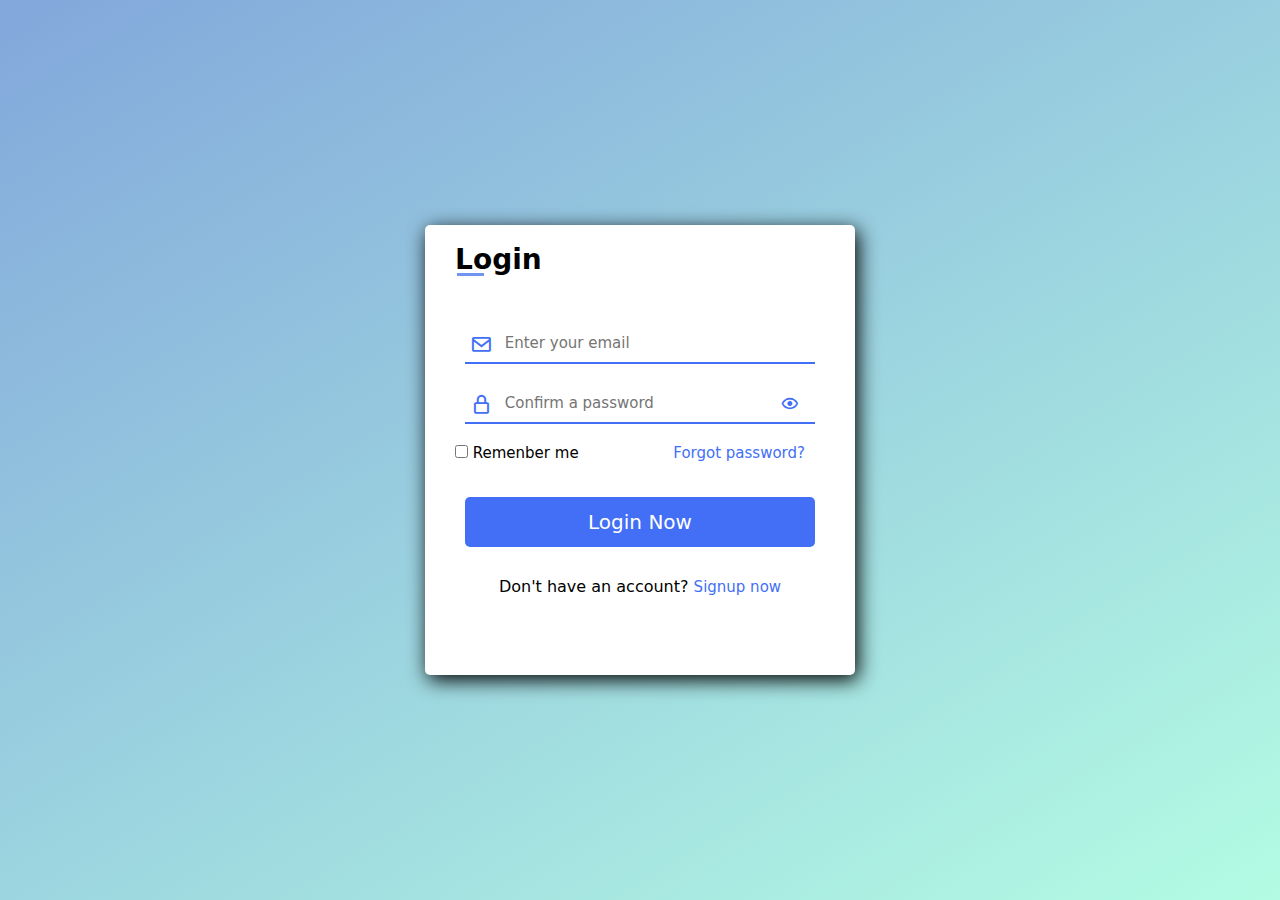
<file: loginPage/index.html>
<!DOCTYPE html>
<html lang="en">
<head>
    <meta charset="UTF-8">
    <meta http-equiv="X-UA-Compatible" content="IE=edge">
    <meta name="viewport" content="width=device-width, initial-scale=1.0">
    <title>Login</title>
    <link href='https://unpkg.com/boxicons@2.1.4/css/boxicons.min.css' rel='stylesheet'>
    <link rel="stylesheet" href="style.css">
    <script src="scripts.js" defer></script>
</head>
<body>
    <main>
        <div class="conteiner">
            <div class="login">Login</div>
            <form action="">
                <div class="input">
                    <div class="input-em">
                        <i class='bx bx-envelope l-icons' ></i>
                        <input class="email" type="email" placeholder="Enter your email" >
                    </div><span class="msg-error-email"></span>
                    <div class="input-pass">
                        <i class='bx bx-lock-alt cfm l-icons' ></i>
                        <div class="pass-icns">
                            <i class='bx bx-show show-cfm'></i> <i class='bx bx-hide hide-cfm'></i>
                        </div>
                        <input class="password" type="password" placeholder="Confirm a password">                                 
                    </div><span class="msg-error-pass"></span>
                </div>
                <div class="end">
                    <div class="remenber">
                        <input type="checkbox" name="" id="checkbox"> Remenber me
                    </div>
                    <div class="fgt">
                        <a href="#">Forgot password? </a>
                    </div>
                </div>
                <div class="enter">
                    <button class="lgn-btn">Login Now</button>
                </div>
                <div class="create-acc">
                    Don't have an account?&nbsp;<a href="./create-acc/index.html">Signup now</a>
                </div>
            </form>
        </div>
    </main>
</body>
</html>
</file>
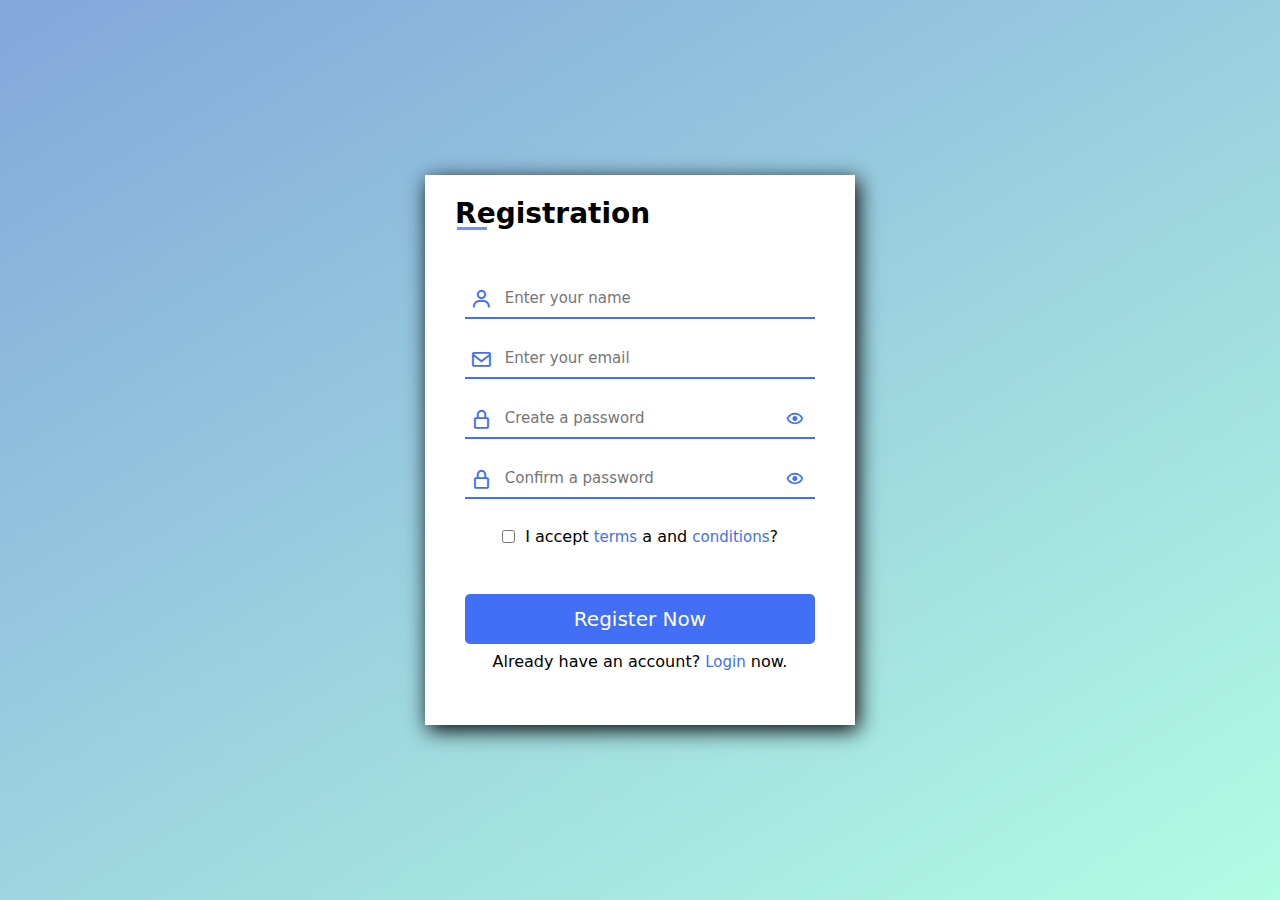
<file: loginPage/create-acc/index.html>
<!DOCTYPE html>
<html lang="en">
<head>
    <meta charset="UTF-8">
    <meta http-equiv="X-UA-Compatible" content="IE=edge">
    <meta name="viewport" content="width=device-width, initial-scale=1.0">
    <title>Create Account</title>
    <link href='https://unpkg.com/boxicons@2.1.4/css/boxicons.min.css' rel='stylesheet'>
    <link rel="stylesheet" href="style.css">
    <script src="./scripts.js" defer></script>
</head>
<body>
    <main>
        <div class="container">
            <div class="Registration">Registration</div>
            <span class="text_success"></span>
            <form action="">
                <div class="inputs">
                <div class="input-nm">
                    <i class='bx bx-user l-icons'></i>
                    <input class="name" type="text" placeholder="Enter your name" > 
                </div> <span class="msg-error-name"></span>
                <div class="input-em">
                    <i class='bx bx-envelope l-icons' ></i>
                    <input class="email" type="email" placeholder="Enter your email">
                </div> <span class="msg-error-email"></span>
                <div class="input-pass">             
                    <i class='bx bx-lock-alt l-icons'></i>
                    <div class="pass-icns"> <!-- icone do olho -->
                        <i class='bx bx-show show'></i>  <i class='bx bx-hide hide'></i>
                    </div>
                    <input class="password" type="password" placeholder="Create a password"  >
                </div><span class="msg-error-pass"></span>
                <div class="input-pass-cnf">
                    <i class='bx bx-lock-alt cfm l-icons' ></i>
                    <div class="pass-icnsC"> <!-- icone do olho -->
                        <i class='bx bx-show show-cfm'></i> <i class='bx bx-hide hide-cfm'></i>
                    </div>
                    <input class="cfm-password" type="password" placeholder="Confirm a password" >
                </div><span class="msg-error-cfmP"></span>
            </div>
            <div class="terms">
                <input type="checkbox" class="termos_de_contrato" id="" >&nbsp; I accept&nbsp;<a href="">terms</a> &nbsp;a and&nbsp;<a href="#">conditions</a>?
            </div> <span class="msg-error-checkbox"></span>
            <div class="create">
                <button class="rgt-btn">Register Now</button>
            </div>
            <div class="login">
                Already have an account?&nbsp;<a href="../index.html">Login</a>&nbsp;now.
        </div>
            </form>
            
        </div>

    </main>
</body>
</html>

<!-- minlength="8" maxlength="16" pattern="(?=.*\d)(?=.*[a-z])(?=.*[A-Z]).{8,}" title="Sua senha deve ter de 8 caracteres a 16 caracteres, um número e uma letra maiúscula e uma minúscula." -->
</file>
<file: loginPage/style.css>
*{
    padding: 0;
    margin: 0;
    font-family: system-ui, -apple-system, BlinkMacSystemFont, 'Segoe UI', Roboto, Oxygen, Ubuntu, Cantarell, 'Open Sans', 'Helvetica Neue', sans-serif;
    font-size: 15px;
    box-sizing: border-box;
}

body{
    height: 100vh;
    width: 100vh;
    background: rgb(130,167,219);
    background: linear-gradient(149deg, rgba(130,167,219,1) 0%, rgba(179,252,227,1) 100%);
} 

.login{
    font-size: 28px;
    font-weight: 600;
    position: absolute;
    top: 4%;
    left: 7%;
}

.login::before{ /* linha embaixo do nome */
    content: ""; /* sempre colocar no inicio */
    width: 27px;
    height: 3px;
    background-color: rgb(112, 148, 240);
    position: absolute;
    bottom: 0px;
    left: 2px;
}

.conteiner{
    height: 450px;
    width: 430px;
    padding: 10px;
    background-color: #fff;
    box-shadow: 3px 5px 20px #000;
    position: absolute;
    display: flex;
    flex-direction: column;
    justify-content: center; 
    top: 50%;  left: 50%;  transform: translate(-50%, -50%);
    border-radius: 5px;
}

.input{
    margin-top: 20px;
}

.email, .password {
    border: none;
    outline: none;
    height: 40px;
    width: 350px;
    background-color: transparent;
    padding: 0px 1em 0px 2.65em; /*afasta o placeholder*/
    border-bottom:  2px solid rgb(66, 111, 246);
    margin: 0;
}

.email:focus, .password:focus {
    border:  2px solid rgb(66, 111, 246);
    border-radius: 5px;
}

.l-icons{
    position: absolute;
    margin-left: 5px;
    font-size: 1.5rem;
    color:  rgb(66, 111, 246);
}

.bx-show, .bx-hide{
    font-size: 1.3rem;
    color:  rgb(66, 111, 246);
}


.bx-hide{
    display: none;
}

.pass-icns{
    position: absolute;
    display: flex;
    align-items: center;
    right: 55px;
    cursor: pointer;
}

.msg-error-email, .msg-error-pass{
    margin-left: 30px;
    color: #ff0000;
    margin-bottom: 20px;
    font-size: 14px;
    display: flex;  
}

.input-em, .input-pass {
    width: 350px;
    display: flex;
    align-items: center;
    margin-left: 30px;
} 

.end{
    max-width: 350px;
    display: flex;
    flex-direction: row;
    justify-content: space-between;
    align-items: center;
    margin: 0 20px;
}

a{
    text-decoration: none;
    color: rgb(66, 111, 246);
    transition: color 0.5s;
}

a:hover{
    color: rgb(79, 224, 174); 
}

.lgn-btn{
    width: 350px;
    height: 50px;
    background-color:rgb(66, 111, 246);
    border-radius: 5px;
    border: 0px;
    cursor: pointer;
    position: relative;
    display: flex;
    align-items: center;
    justify-content: center;
    margin-top: 35px ;
    left: 50%;  transform: translate(-50%);
    color: white;
    font-size: 20px;
    transition: background 0.5s;
}

.lgn-btn:hover{
    background-color: rgb(112, 148, 240);
}

.create-acc{
    font-size: 16px;
    padding-top: 30px;
    display: flex;
    align-items: center;
    justify-content: center;
}
</file>
<file: loginPage/create-acc/style.css>
*{
    padding: 0;
    margin: 0;
    font-family: system-ui, -apple-system, BlinkMacSystemFont, 'Segoe UI', Roboto, Oxygen, Ubuntu, Cantarell, 'Open Sans', 'Helvetica Neue', sans-serif;
    font-size: 15px;
    box-sizing: border-box;
}

body{
    height: 100vh;
    width: 100vh;
    background: rgb(130,167,219);
    background: linear-gradient(149deg, rgba(130,167,219,1) 0%, rgba(179,252,227,1) 100%);
} 

.Registration{
    font-size: 28px;
    font-weight: 600;
    position: absolute;
    top: 4%;
    left: 7%;
}

.Registration::before{ /* linha embaixo do nome */
    content: ""; /* sempre colocar no inicio */
    width: 30px;
    height: 3px;
    background-color: rgb(112, 148, 240);
    position: absolute;
    bottom: 0px;
    left: 2px;
}

.text_success{
    position: absolute;
    top: 13%;
    left: 7%;
    color: #00d400;
}

.container{
    height: 550px;
    width: 430px;
    padding: 10px;
    background-color: #fff;
    box-shadow: 3px 5px 20px #000;
    position: absolute;
    display: flex;
    flex-direction: column;
    justify-content: center; 
    top: 50%;  left: 50%;  transform: translate(-50%, -50%);
}

.inputs{
    margin-top: 50px;
}

.email, .name, .password, .cfm-password {
    border: none;
    outline: none;
    height: 40px;
    width: 350px;
    background-color: transparent;
    padding: 0px 1em 0px 2.65em; /*afasta o placeholder*/
    border-bottom:  2px solid rgb(66, 111, 246);
    margin: 0;
}

.name:focus, .email:focus, .password:focus, .cfm-password:focus {
    border:  2px solid rgb(66, 111, 246);
    border-radius: 5px;
}

.l-icons{
    position: absolute;
    margin-left: 5px;
    font-size: 1.5rem;
    color:  rgb(66, 111, 246);
}

.show, .show-cfm, .hide, .hide-cfm{
    font-size: 1.3rem;
    color:  rgb(66, 111, 246);
}

.hide, .hide-cfm{
    display: none;
}

.msg-error-name, .msg-error-email, .msg-error-pass, .msg-error-cfmP{
    margin-left: 30px;
    color: #ff0000;
    margin-bottom: 20px;
    font-size: 14px;
    display: flex;  
}

.msg-error-checkbox{
    margin-left: 135px;
}

.input-nm, .input-em, .input-pass, .input-pass-cnf {
    width: 350px;

    display: flex;
    align-items: center;
    margin-left: 30px;
}

.pass-icns, .pass-icnsC{
    position: absolute;
    display: flex;
    align-items: center;
    right: 50px;
    cursor: pointer;
}

.terms, .login{
    font-size: 16px;
    padding-top: 8px;
    display: flex;
    align-items: center;
    justify-content: center;
}

a{
    text-decoration: none;
    color: rgb(66, 111, 246);
    transition: color 0.5s;
}

a:hover{
    color: rgb(79, 224, 174); 
}

.rgt-btn{
    width: 350px;
    height: 50px;
    background-color:rgb(66, 111, 246);
    border-radius: 5px;
    border: 0px;
    cursor: pointer;
    position: relative;
    display: flex;
    align-items: center;
    justify-content: center;
    margin-top: 30px ;
    left: 50%;  transform: translate(-50%);
    color: white;
    font-size: 20px;
    transition: background 0.5s;
}

.rgt-btn:hover{
    background-color: rgb(112, 148, 240); 
}

/* .bxs-check-circle{
    position: absolute;
    right: 60px;
    color: green;
    display: none;
} */
</file>
